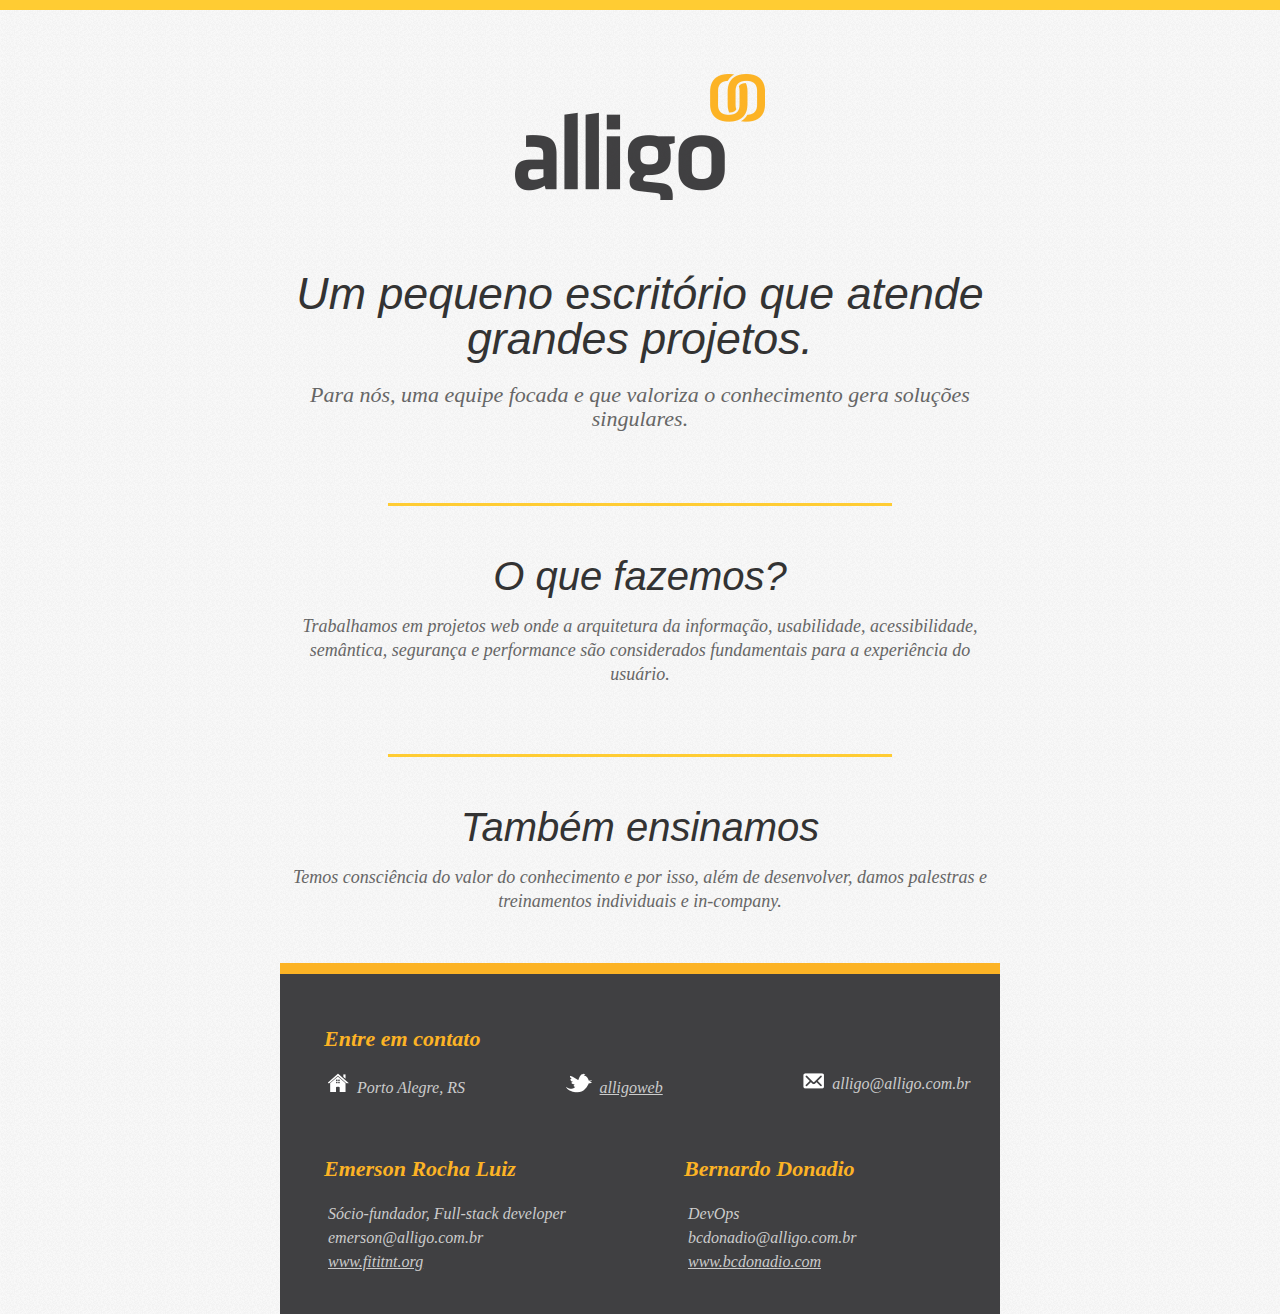
<file: index.html>
<!DOCTYPE html>
<html lang="pt-br">
  <head>
    <meta charset="utf-8">
    <title>Alligo</title>
    <meta name="description" content="Pequeno escritório que atende grandes projetos web. Acessibilidade, arquitetura da informação, usabilidade, semântica, performance, segurança e back-end"/>
    <meta name="keywords" content="acessibilidade, ux, arquitetura da informação, usabilidade, semântica, microdata, front-end, back-end, performance"/>
    <link href="./css/alligo.css" rel="stylesheet">
	<link rel="shortcut icon" type="image/x-icon" href="img/favicon.png"  />
    <meta name="viewport" content="width=device-width, initial-scale=1.0">
    <!--[if lt IE 9]><script src="http://html5shim.googlecode.com/svn/trunk/html5.js"></script><![endif]-->
  </head>
  <body itemscope itemtype="http://schema.org/ProfessionalService" >
    <meta itemprop="image" content="http://www.alligo.com.br/img/alligo-share.png">
    <meta itemprop="name" content="Alligo">
    <div class="contem conteudo centrado" role="main">
      <header>
        <h1><a href="http://www.alligo.com.br"><img width="250" height="126" src="[data-uri]" title="Ir para página inicial" alt="Alligo"/></a></h1>
        <h2 class="slogan" itemprop="description">Um pequeno escritório que atende grandes projetos.</h2>
        <p>Para nós, uma equipe focada e que valoriza o conhecimento gera soluções singulares.
      </header>
      <hr />
      <article>
        <div itemscope itemtype="http://schema.org/Specialty">
          <h2>O que fazemos?</h2>
          <p itemprop="description">
            Trabalhamos em projetos web onde a arquitetura da informação, usabilidade, acessibilidade, semântica, segurança e performance são considerados fundamentais para a experiência do usuário.
        </div>
        <hr />
        <div>
          <h2>Também ensinamos</h2>
          <p>
            Temos consciência do valor do conhecimento e por isso, além de desenvolver,
            damos palestras e treinamentos individuais e in-company.
        </div>
      </article>
    </div>
    <footer class="contem" role="contentinfo">
      <div class="empresa" itemprop="address" itemscope itemtype="http://schema.org/LocalBusiness">
        <h2>Entre em contato</h2>
        <meta itemprop="addressCountry" content="Brazil">
        <meta itemprop="postalCode" content="90020-021">
        <div><p><i class="icon-home"></i><span itemprop="addressLocality">Porto Alegre</span>, <span itemprop="addressRegion">RS</span></div>
        <div><p><a href="https://twitter.com/alligoweb"><i class="icon-twitter"></i>alligoweb</a></div>
        <div><p><i class="icon-mail"></i><span id="email-alligo">Email: alligo arroba alligo.com.br</span></div>
      </div>
      <div itemprop="founder" itemscope itemtype="http://schema.org/Person">
        <h2 itemprop="name">Emerson Rocha Luiz</h2>
        <p>Sócio-fundador, <span itemprop="jobTitle">Full-stack developer</span>
        <p id="email-emerson" itemprop="email">Email: emerson arroba alligo.com.br
        <p><a href="http://www.fititnt.org/">www.fititnt.org</a>
          <meta itemprop="url" content="http://www.fititnt.org/sobre.html">
      </div>
      <div itemprop="employee" itemscope itemtype="http://schema.org/Person">
        <h2 itemprop="name">Bernardo Donadio</h2>
        <p itemprop="jobTitle">DevOps
        <p id="email-donadio" itemprop="email">Email: bcdonadio arroba alligo.com.br
        <p><a href="https://www.bcdonadio.com/">www.bcdonadio.com</a>
          <meta itemprop="url" content="https://www.bcdonadio.com/about/">
      </div>
    </footer>
    <a rel="author" href="https://plus.google.com/103871086886382807157" class="ocultado">Google+</a>
    <script>
      document.getElementById('email-alligo').innerHTML = "alligo" + "@" + "alligo.com.br";
      document.getElementById('email-emerson').innerHTML = "emerson" + "@" + "alligo.com.br";
      document.getElementById('email-donadio').innerHTML = "bcdonadio" + "@" + "alligo.com.br";
      var _gaq = _gaq || [];
      _gaq.push(['_setAccount', 'UA-37321963-1']);
      _gaq.push(['_trackPageview']);
      (function() {
        var ga = document.createElement('script'); ga.type = 'text/javascript'; ga.async = true;
        ga.src = ('https:' == document.location.protocol ? 'https://ssl' : 'http://www') + '.google-analytics.com/ga.js';
        var s = document.getElementsByTagName('script')[0]; s.parentNode.insertBefore(ga, s);
      })();
      var _paq = _paq || [];
      _paq.push(["trackPageView"]);
      _paq.push(["enableLinkTracking"]);
      (function() {
        var u=(("https:" == document.location.protocol) ? "https" : "http") + "://pw.alligo.com.br/";
        _paq.push(["setTrackerUrl", u+"piwik.php"]);
        _paq.push(["setSiteId", "2"]);
        var d=document, g=d.createElement("script"), s=d.getElementsByTagName("script")[0]; g.type="text/javascript";
        g.defer=true; g.async=true; g.src=u+"piwik.js"; s.parentNode.insertBefore(g,s);
      })();
    </script>
    <noscript><!-- Mesmo sem javascript ativado, o site funciona parcialmente :) --></noscript>
  </body>
</html>
</file>
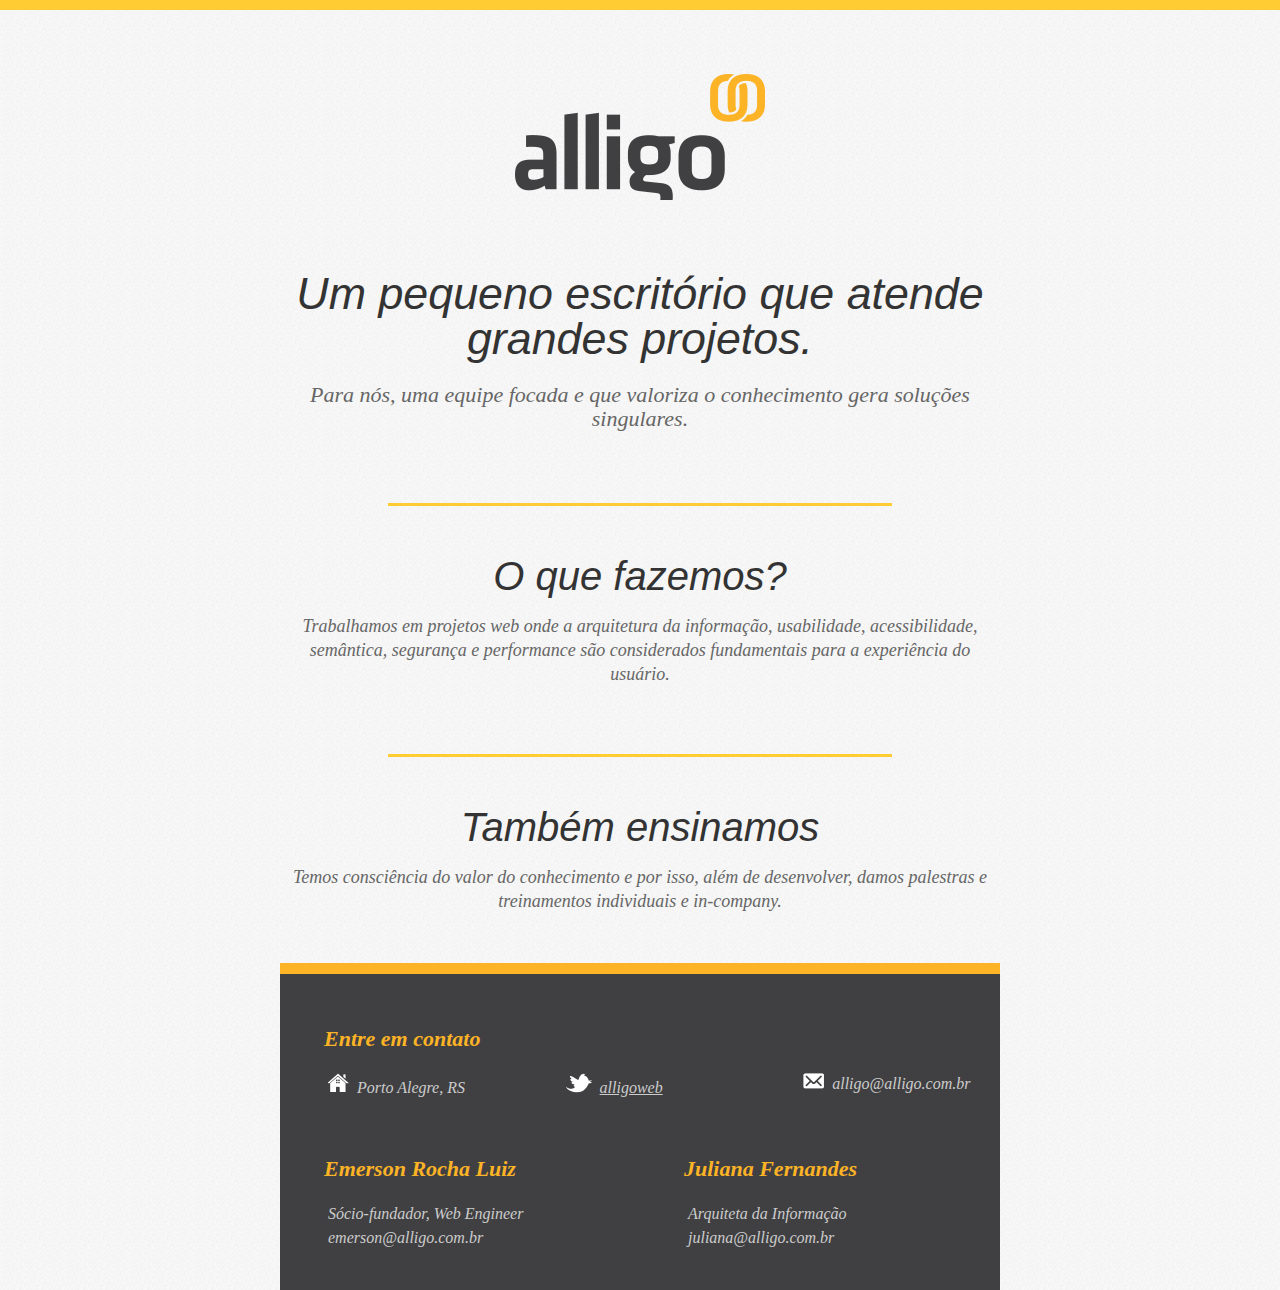
<file: public_html/index.html>
<!DOCTYPE html>
<html lang="pt-br">
  <head>
    <meta charset="utf-8">
    <title>Alligo</title>
    <meta name="description" content="Pequeno escritório que atende grandes projetos web. Acessibilidade, arquitetura da informação, usabilidade, semântica, performance, segurança e back-end"/>
    <meta name="keywords" content="acessibilidade, ux, arquitetura da informação, usabilidade, semântica, microdata, front-end, back-end, performance"/>
    <link href="./css/_alligo.css" rel="stylesheet">
	<link rel="shortcut icon" type="image/x-icon" href="img/favicon.png"  />
    <meta name="viewport" content="width=device-width, initial-scale=1.0">
    <!--[if lt IE 9]><script src="http://html5shim.googlecode.com/svn/trunk/html5.js"></script><![endif]-->
  </head>
  <body itemscope itemtype="http://schema.org/ProfessionalService" >
    <meta itemprop="image" content="http://www.alligo.com.br/img/alligo-share.png">
    <meta itemprop="name" content="Alligo">
    <div class="contem conteudo centrado" role="main">
      <header>
        <h1><a href="http://www.alligo.com.br"><img width="250" height="126" src="[data-uri]" title="Ir para página inicial" alt="Alligo"/></a></h1>
        <h2 class="slogan" itemprop="description">Um pequeno escritório que atende grandes projetos.</h2>
        <p>Para nós, uma equipe focada e que valoriza o conhecimento gera soluções singulares.
      </header>
      <hr />
      <article>
        <div itemscope itemtype="http://schema.org/Specialty">
          <h2>O que fazemos?</h2>
          <p itemprop="description">
            Trabalhamos em projetos web onde a arquitetura da informação, usabilidade, acessibilidade, semântica, segurança e performance são considerados fundamentais para a experiência do usuário.
        </div>
        <hr />
        <div>
          <h2>Também ensinamos</h2>
          <p>
            Temos consciência do valor do conhecimento e por isso, além de desenvolver,
            damos palestras e treinamentos individuais e in-company.
        </div>
      </article>
    </div>
    <footer class="contem" role="contentinfo">
      <div class="empresa" itemprop="address" itemscope itemtype="http://schema.org/LocalBusiness">
        <h2>Entre em contato</h2>
        <meta itemprop="addressCountry" content="Brazil">
        <meta itemprop="postalCode" content="90020-021">
        <div><p><i class="icon-home"></i><span itemprop="addressLocality">Porto Alegre</span>, <span itemprop="addressRegion">RS</span></div>
        <div><p><a href="https://twitter.com/alligoweb"><i class="icon-twitter"></i>alligoweb</a></div>
        <div><p><i class="icon-mail"></i><span id="email-alligo">Email: alligo arroba alligo.com.br</span></div>
      </div>
      <div itemprop="founder" itemscope itemtype="http://schema.org/Person">
        <h2 itemprop="name">Emerson Rocha Luiz</h2>
        <p>Sócio-fundador, <span itemprop="jobTitle">Web Engineer</span>
        <p id="email-emerson" itemprop="email">Email: emerson arroba alligo.com.br
          <meta itemprop="url" content="http://www.fititnt.org/sobre.html">
      </div>
      <div itemprop="employee" itemscope itemtype="http://schema.org/Person">
        <h2 itemprop="name">Juliana Fernandes</h2>
        <p itemprop="jobTitle">Arquiteta da Informação
        <p id="email-juliana" itemprop="email">Email: juliana arroba alligo.com.br
          <meta itemprop="url" content="https//plus.google.com/105760636241690392399">
      </div>
    </footer>
    <a rel="author" href="https://plus.google.com/103871086886382807157" class="ocultado">Google+</a>
    <script>
      document.getElementById('email-alligo').innerHTML = "alligo" + "@" + "alligo.com.br";
      document.getElementById('email-emerson').innerHTML = "emerson" + "@" + "alligo.com.br";
      document.getElementById('email-juliana').innerHTML = "juliana" + "@" + "alligo.com.br";
      var _gaq = _gaq || [];
      _gaq.push(['_setAccount', 'UA-37321963-1']);
      _gaq.push(['_trackPageview']);
      (function() {
        var ga = document.createElement('script'); ga.type = 'text/javascript'; ga.async = true;
        ga.src = ('https:' == document.location.protocol ? 'https://ssl' : 'http://www') + '.google-analytics.com/ga.js';
        var s = document.getElementsByTagName('script')[0]; s.parentNode.insertBefore(ga, s);
      })();
      var _paq = _paq || [];
      _paq.push(["trackPageView"]);
      _paq.push(["enableLinkTracking"]);
      (function() {
        var u=(("https:" == document.location.protocol) ? "https" : "http") + "://pw.alligo.com.br/";
        _paq.push(["setTrackerUrl", u+"piwik.php"]);
        _paq.push(["setSiteId", "2"]);
        var d=document, g=d.createElement("script"), s=d.getElementsByTagName("script")[0]; g.type="text/javascript";
        g.defer=true; g.async=true; g.src=u+"piwik.js"; s.parentNode.insertBefore(g,s);
      })();
    </script>
    <noscript><!-- Mesmo sem javascript ativado, o site funciona parcialmente :) --></noscript>
  </body>
</html>
</file>
<file: css/alligo.css>
@charset "UTF-8";
/*
   Alligo © 2013
   CSS manual usando teoria SMACSS, com pré-processador SASS
*/
/* Base
----------------------------------------------------------------------------*/
/* CSS Reset */
html, body, div, span, applet, object, iframe,
h1, h2, h3, h4, h5, h6, p, blockquote, pre,
a, abbr, acronym, address, big, cite, code,
del, dfn, em, img, ins, kbd, q, s, samp,
small, strike, strong, sub, sup, tt, var,
b, u, i, center,
dl, dt, dd, ol, ul, li,
fieldset, form, label, legend,
table, caption, tbody, tfoot, thead, tr, th, td,
article, aside, canvas, details, embed,
figure, figcaption, footer, header, hgroup,
menu, nav, output, ruby, section, summary,
time, mark, audio, video {
  margin: 0;
  padding: 0;
  border: 0;
  font: inherit;
  font-size: 100%;
  vertical-align: baseline; }

html {
  line-height: 1; }

ol, ul {
  list-style: none; }

table {
  border-collapse: collapse;
  border-spacing: 0; }

caption, th, td {
  text-align: left;
  font-weight: normal;
  vertical-align: middle; }

q, blockquote {
  quotes: none; }
  q:before, q:after, blockquote:before, blockquote:after {
    content: "";
    content: none; }

a img {
  border: none; }

article, aside, details, figcaption, figure, footer, header, hgroup, menu, nav, section, summary {
  display: block; }

/* Tipografia básica */
* html {
  font-size: 100%; }

html {
  font-size: 16px;
  line-height: 1.5em; }

.typo-base, body, footer h2 {
  Font-family: Constantia, Georgia, "Times New Roman", Times, serif;
  font-style: italic; }

.typo-alt, h1, h2, h3 {
  Font-family: "Myriad Pro", "Myriad", "Myriad Web Pro", "Lucida Grande", "Droid Sans", sans-serif;
  font-style: italic; }

.typo-mono {
  Font-family: Monaco, Menlo, Consolas, "Courier New", monospace; }

a {
  color: #ffcc33;
  text-decoration: underline; }
  a:hover, a:active {
    color: #332600; }

strong {
  font-weight: 700; }

h1, h2 {
  color: #333333; }

h3 {
  color: #333333; }

[role="main"] > h1 {
  margin: 1.5em auto; }

footer h2 {
  font-weight: 700; }

footer a, footer a:hover, footer a:link {
  color: #ccc; }
footer a:hover {
  text-decoration: none; }

/*  Layout
----------------------------------------------------------------------------*/
.agrupado:after, .ultimo:after, .contem:after {
  content: "";
  display: table;
  clear: both; }

.contem {
  width: 45em;
  margin: 0 auto; }

body {
  background: white url("[data-uri]") repeat top left;
  border-top: 10px solid #ffcc33;
  color: #666; }

header > h1 {
  padding-top: 4em;
  padding-bottom: 4em; }
header > h2 {
  font-size: 2.8em;
  line-height: 1.0em; }
header > p {
  font-size: 1.375em;
  padding-top: 1em;
  padding-bottom: 1em; }

.conteudo {
  border-bottom: #FCB325 solid .7em;
  padding-bottom: 2em; }

article h2 {
  font-size: 2.5em;
  line-height: 1.0em; }
article p {
  font-size: 1.125em;
  padding-top: 1em;
  padding-bottom: 1em; }

footer {
  background-color: #404042;
  color: #ccc;
  font-style: italic;
  padding-bottom: 2.5em;
  margin-top: 2em;
  padding-top: 2em; }
  footer h2 {
    color: #FCB325;
    margin-left: 2em;
    font-size: 1.375em;
    line-height: 3em; }
  footer p {
    font-size: 1em;
    line-height: 1.5em; }

.span4, .empresa > div {
  display: block;
  width: 33%;
  float: left; }

.span2, [itemprop="founder"], [itemprop="employee"] {
  display: block;
  width: 50%;
  float: left; }

.empresa {
  padding-bottom: 4em; }
  .empresa p {
    margin-left: 3em;
    text-align: left; }

[itemprop="founder"] p, [itemprop="employee"] p {
  margin-left: 3em;
  text-align: left; }

hr {
  width: 70%;
  height: 3px;
  border: 0;
  background-color: #ffcc33;
  margin: 3.125em auto; }

/* Módulos
----------------------------------------------------------------------------*/
.icon-home, .icon-mail, .icon-twitter {
  width: 21px;
  height: 21px;
  display: inline-block;
  margin-right: .5em; }

.icon-home {
  background: transparent url("[data-uri]") no-repeat; }

.icon-mail {
  background: transparent url("[data-uri]") no-repeat;
  width: 21px;
  height: 16px; }

.icon-twitter {
  background: transparent url("[data-uri]") no-repeat;
  width: 26px; }

/* Estado
----------------------------------------------------------------------------*/
.centrado {
  text-align: center; }

.ocultado {
  display: none; }

/* Tema 
---------------------------------------------------------------------------*/
/* Mudança de Estado 
---------------------------------------------------------------------------*/
@media only screen and (max-width: 29.9em) {
  .contem {
    width: 100%; } }
@media only screen and (max-width: 37.5em) {
  [itemprop="founder"], [itemprop="employee"], .span4, .empresa > div, .empresa > div {
    width: 100%; } }
/*@media screen and (min-width: 480px) and (max-width: 767px) {*/
@media only screen and (min-width: 30em) and (max-width: 47.9em) {
  .contem {
    width: 30em; } }
@media only screen and (max-width: 59.9em) {
  [role="main"], .complemento, footer {
    width: 100% !important; }
    [role="main"]:after, .complemento:after, footer:after {
      content: "";
      display: table;
      clear: both; }

  .conteudo p, .conteudo h1, .conteudo h2 {
    padding-left: 1em;
    padding-right: 1em; }

  footer p {
    text-align: left; } }
@media print {
  h1 {
    font-size: 2em !important; }

  h2, h3, h3 {
    font-size: 1.5em !important; }

  hr {
    display: none !important; } }
</file>
<file: public_html/css/_alligo.css>
@charset "UTF-8";
/*
   Alligo © 2013
   CSS manual usando teoria SMACSS, com pré-processador SASS
*/
/* Base
----------------------------------------------------------------------------*/
/* CSS Reset */
html, body, div, span, applet, object, iframe,
h1, h2, h3, h4, h5, h6, p, blockquote, pre,
a, abbr, acronym, address, big, cite, code,
del, dfn, em, img, ins, kbd, q, s, samp,
small, strike, strong, sub, sup, tt, var,
b, u, i, center,
dl, dt, dd, ol, ul, li,
fieldset, form, label, legend,
table, caption, tbody, tfoot, thead, tr, th, td,
article, aside, canvas, details, embed,
figure, figcaption, footer, header, hgroup,
menu, nav, output, ruby, section, summary,
time, mark, audio, video {
  margin: 0;
  padding: 0;
  border: 0;
  font: inherit;
  font-size: 100%;
  vertical-align: baseline; }

html {
  line-height: 1; }

ol, ul {
  list-style: none; }

table {
  border-collapse: collapse;
  border-spacing: 0; }

caption, th, td {
  text-align: left;
  font-weight: normal;
  vertical-align: middle; }

q, blockquote {
  quotes: none; }
  q:before, q:after, blockquote:before, blockquote:after {
    content: "";
    content: none; }

a img {
  border: none; }

article, aside, details, figcaption, figure, footer, header, hgroup, menu, nav, section, summary {
  display: block; }

/* Tipografia básica */
* html {
  font-size: 100%; }

html {
  font-size: 16px;
  line-height: 1.5em; }

.typo-base, body, footer h2 {
  Font-family: Constantia, Georgia, "Times New Roman", Times, serif;
  font-style: italic; }

.typo-alt, h1, h2, h3 {
  Font-family: "Myriad Pro", "Myriad", "Myriad Web Pro", "Lucida Grande", "Droid Sans", sans-serif;
  font-style: italic; }

.typo-mono {
  Font-family: Monaco, Menlo, Consolas, "Courier New", monospace; }

a {
  color: #ffcc33;
  text-decoration: underline; }
  a:hover, a:active {
    color: #332600; }

strong {
  font-weight: 700; }

h1, h2 {
  color: #333333; }

h3 {
  color: #333333; }

[role="main"] > h1 {
  margin: 1.5em auto; }

footer h2 {
  font-weight: 700; }

footer a, footer a:hover, footer a:link {
  color: #ccc; }
footer a:hover {
  text-decoration: none; }

/*  Layout
----------------------------------------------------------------------------*/
.agrupado:after, .ultimo:after, .contem:after {
  content: "";
  display: table;
  clear: both; }

.contem {
  width: 45em;
  margin: 0 auto; }

body {
  background: white url("[data-uri]") repeat top left;
  border-top: 10px solid #ffcc33;
  color: #666; }

header > h1 {
  padding-top: 4em;
  padding-bottom: 4em; }
header > h2 {
  font-size: 2.8em;
  line-height: 1.0em; }
header > p {
  font-size: 1.375em;
  padding-top: 1em;
  padding-bottom: 1em; }

.conteudo {
  border-bottom: #FCB325 solid .7em;
  padding-bottom: 2em; }

article h2 {
  font-size: 2.5em;
  line-height: 1.0em; }
article p {
  font-size: 1.125em;
  padding-top: 1em;
  padding-bottom: 1em; }

footer {
  background-color: #404042;
  color: #ccc;
  font-style: italic;
  padding-bottom: 2.5em;
  margin-top: 2em;
  padding-top: 2em; }
  footer h2 {
    color: #FCB325;
    margin-left: 2em;
    font-size: 1.375em;
    line-height: 3em; }
  footer p {
    font-size: 1em;
    line-height: 1.5em; }

.span4, .empresa > div {
  display: block;
  width: 33%;
  float: left; }

.span2, [itemprop="founder"], [itemprop="employee"] {
  display: block;
  width: 50%;
  float: left; }

.empresa {
  padding-bottom: 4em; }
  .empresa p {
    margin-left: 3em;
    text-align: left; }

[itemprop="founder"] p, [itemprop="employee"] p {
  margin-left: 3em;
  text-align: left; }

hr {
  width: 70%;
  height: 3px;
  border: 0;
  background-color: #ffcc33;
  margin: 3.125em auto; }

/* Módulos
----------------------------------------------------------------------------*/
.icon-home, .icon-mail, .icon-twitter {
  width: 21px;
  height: 21px;
  display: inline-block;
  margin-right: .5em; }

.icon-home {
  background: transparent url("[data-uri]") no-repeat; }

.icon-mail {
  background: transparent url("[data-uri]") no-repeat;
  width: 21px;
  height: 16px; }

.icon-twitter {
  background: transparent url("[data-uri]") no-repeat;
  width: 26px; }

/* Estado
----------------------------------------------------------------------------*/
.centrado {
  text-align: center; }

.ocultado {
  display: none; }

/* Tema 
---------------------------------------------------------------------------*/
/* Mudança de Estado 
---------------------------------------------------------------------------*/
@media only screen and (max-width: 29.9em) {
  .contem {
    width: 100%; } }
@media only screen and (max-width: 37.5em) {
  [itemprop="founder"], [itemprop="employee"], .span4, .empresa > div, .empresa > div {
    width: 100%; } }
/*@media screen and (min-width: 480px) and (max-width: 767px) {*/
@media only screen and (min-width: 30em) and (max-width: 47.9em) {
  .contem {
    width: 30em; } }
@media only screen and (max-width: 59.9em) {
  [role="main"], .complemento, footer {
    width: 100% !important; }
    [role="main"]:after, .complemento:after, footer:after {
      content: "";
      display: table;
      clear: both; }

  .conteudo p, .conteudo h1, .conteudo h2 {
    padding-left: 1em;
    padding-right: 1em; }

  footer p {
    text-align: left; } }
@media print {
  h1 {
    font-size: 2em !important; }

  h2, h3, h3 {
    font-size: 1.5em !important; }

  hr {
    display: none !important; } }
</file>
